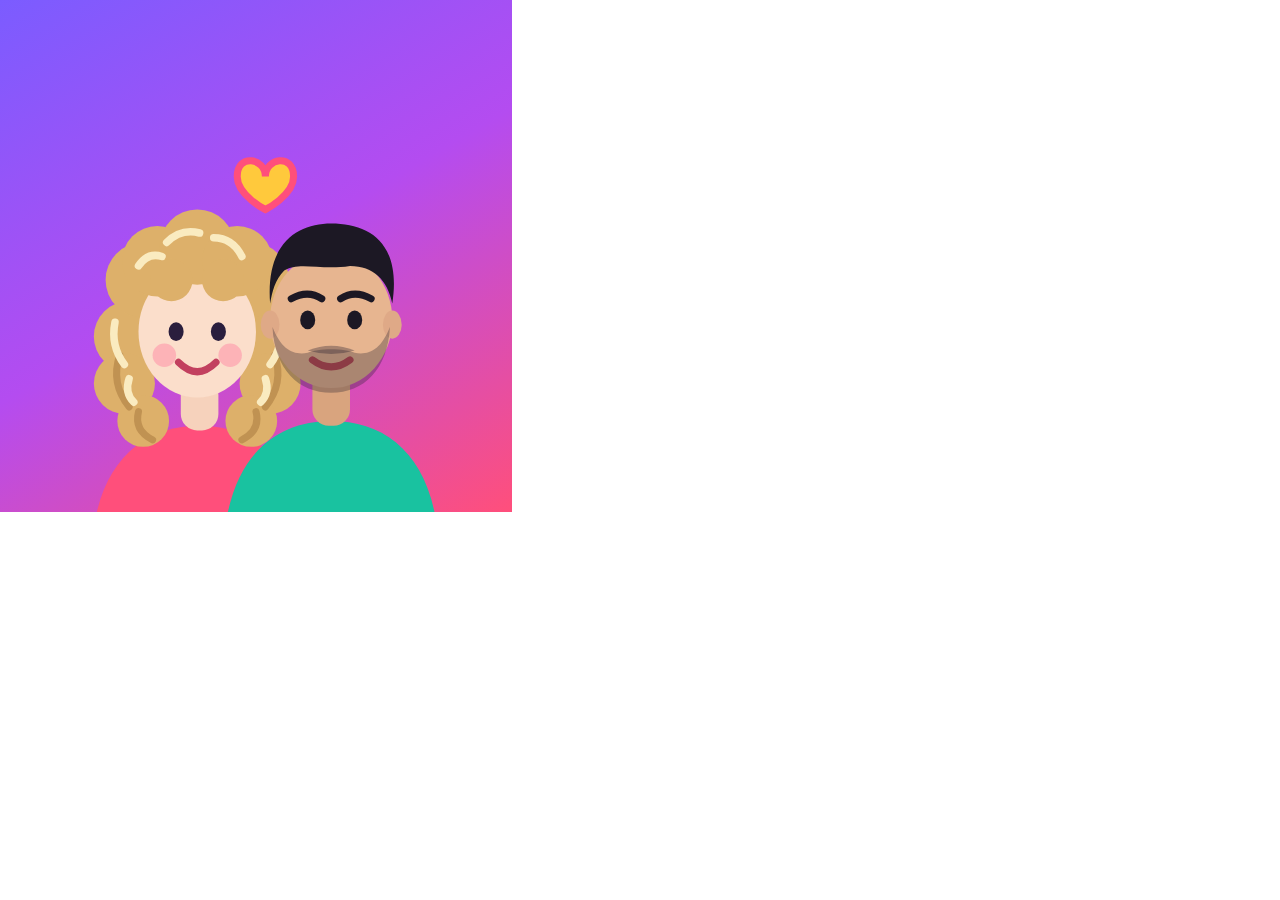
<file: art/ic.html>
<html><body style="margin:0"><div style="width:512px;height:512px;background:linear-gradient(150deg,#7B5CFF,#B44CF0 50%,#FF4F7B);display:grid;place-items:end center;overflow:hidden"><img src="../icons/couple.svg" style="width:470px;max-width:none;margin-bottom:-50px"></div></body></html>
</file>
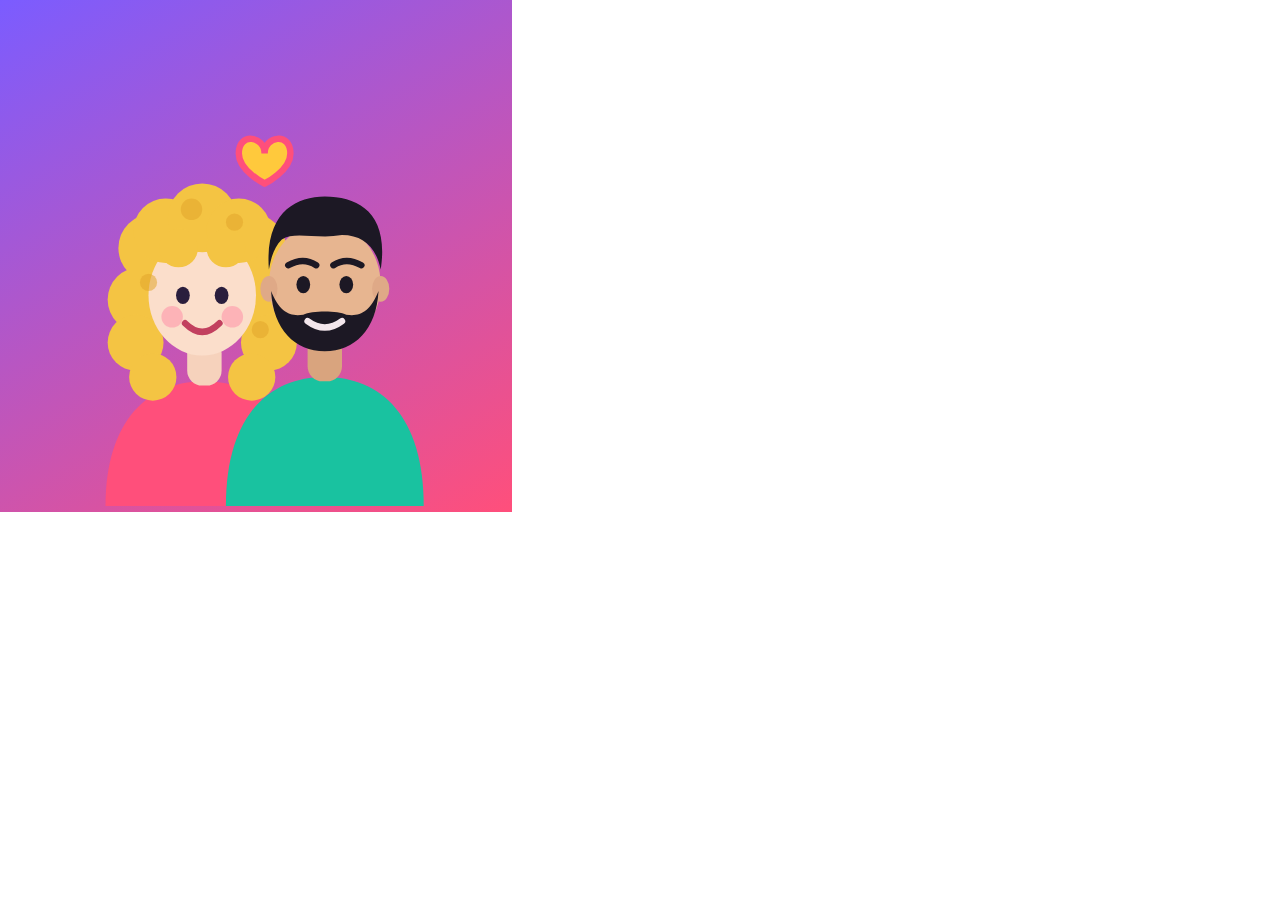
<file: art/icon.html>
<html><body style="margin:0"><div style="width:512px;height:512px;background:linear-gradient(150deg,#7B5CFF,#FF4F7B);border-radius:0;display:grid;place-items:center"><img src="couple.svg" style="width:430px;height:430px;margin-top:70px"></div></body></html>
</file>
